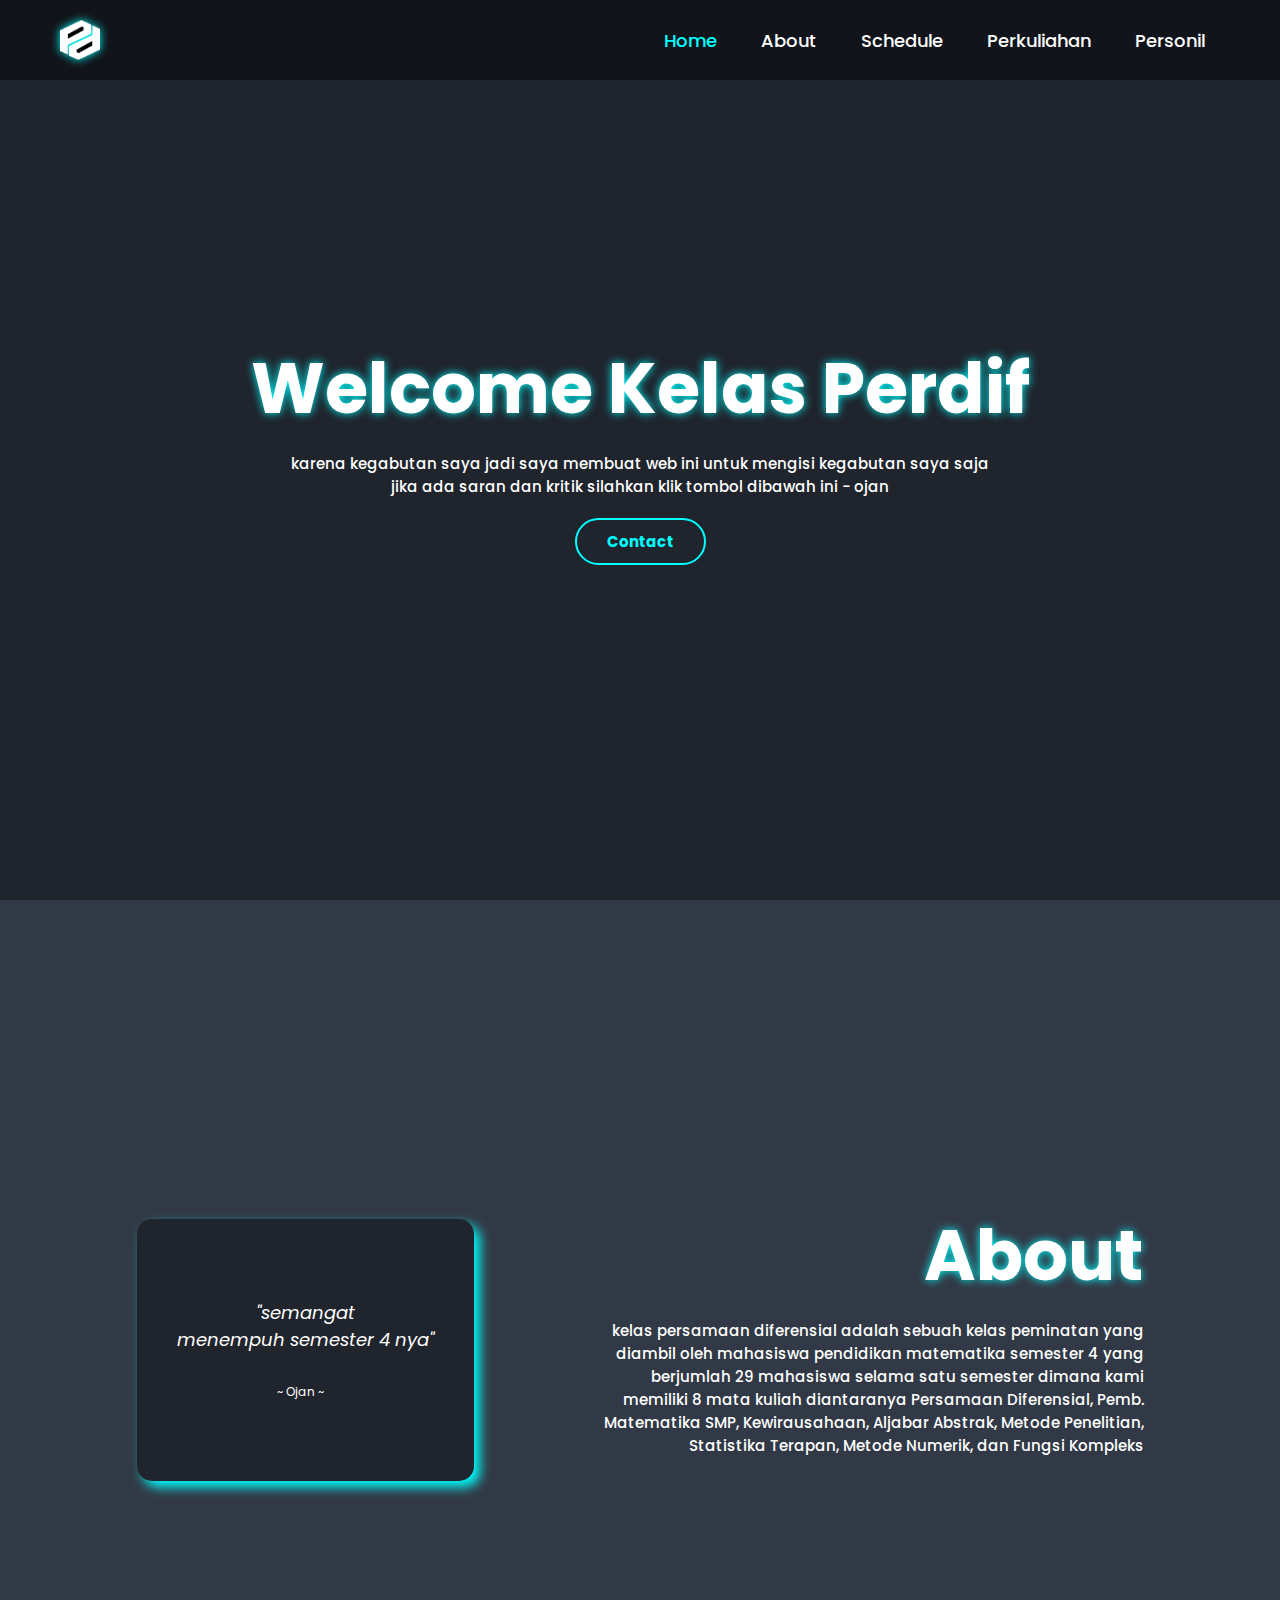
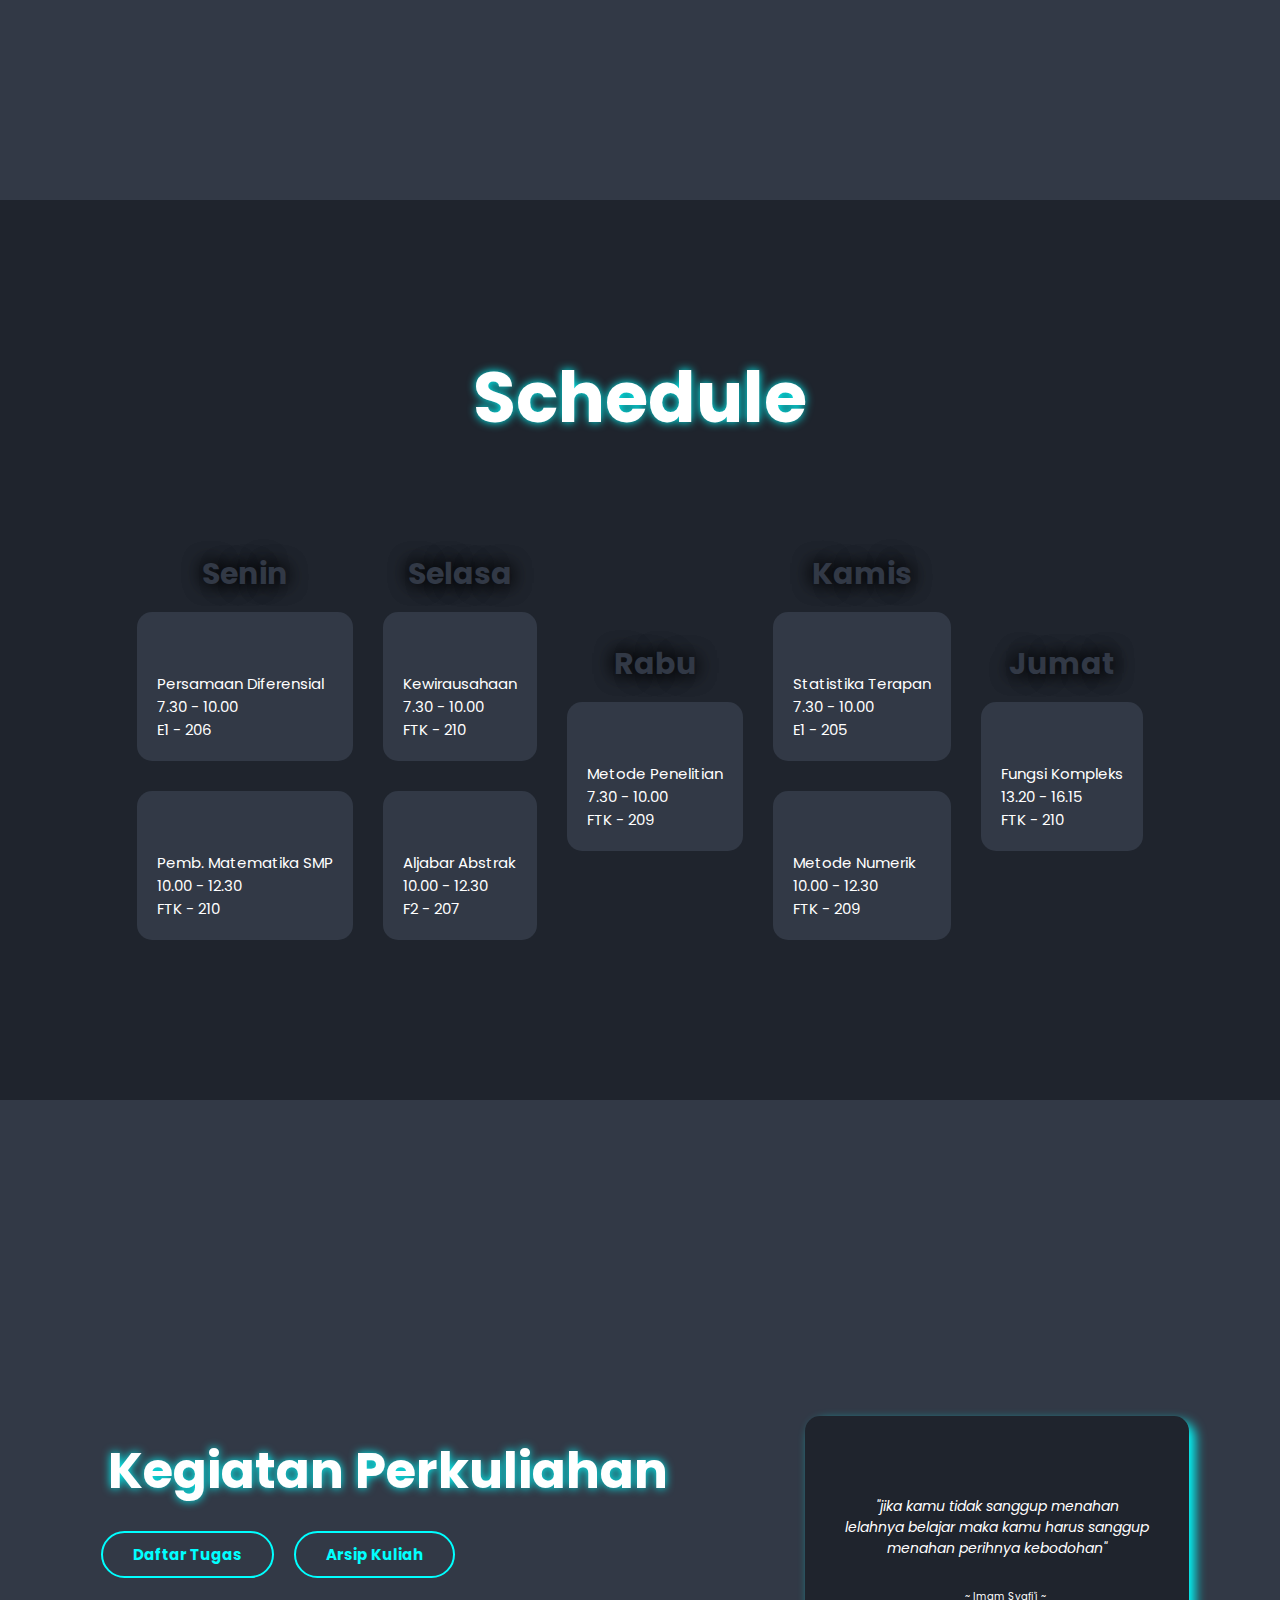
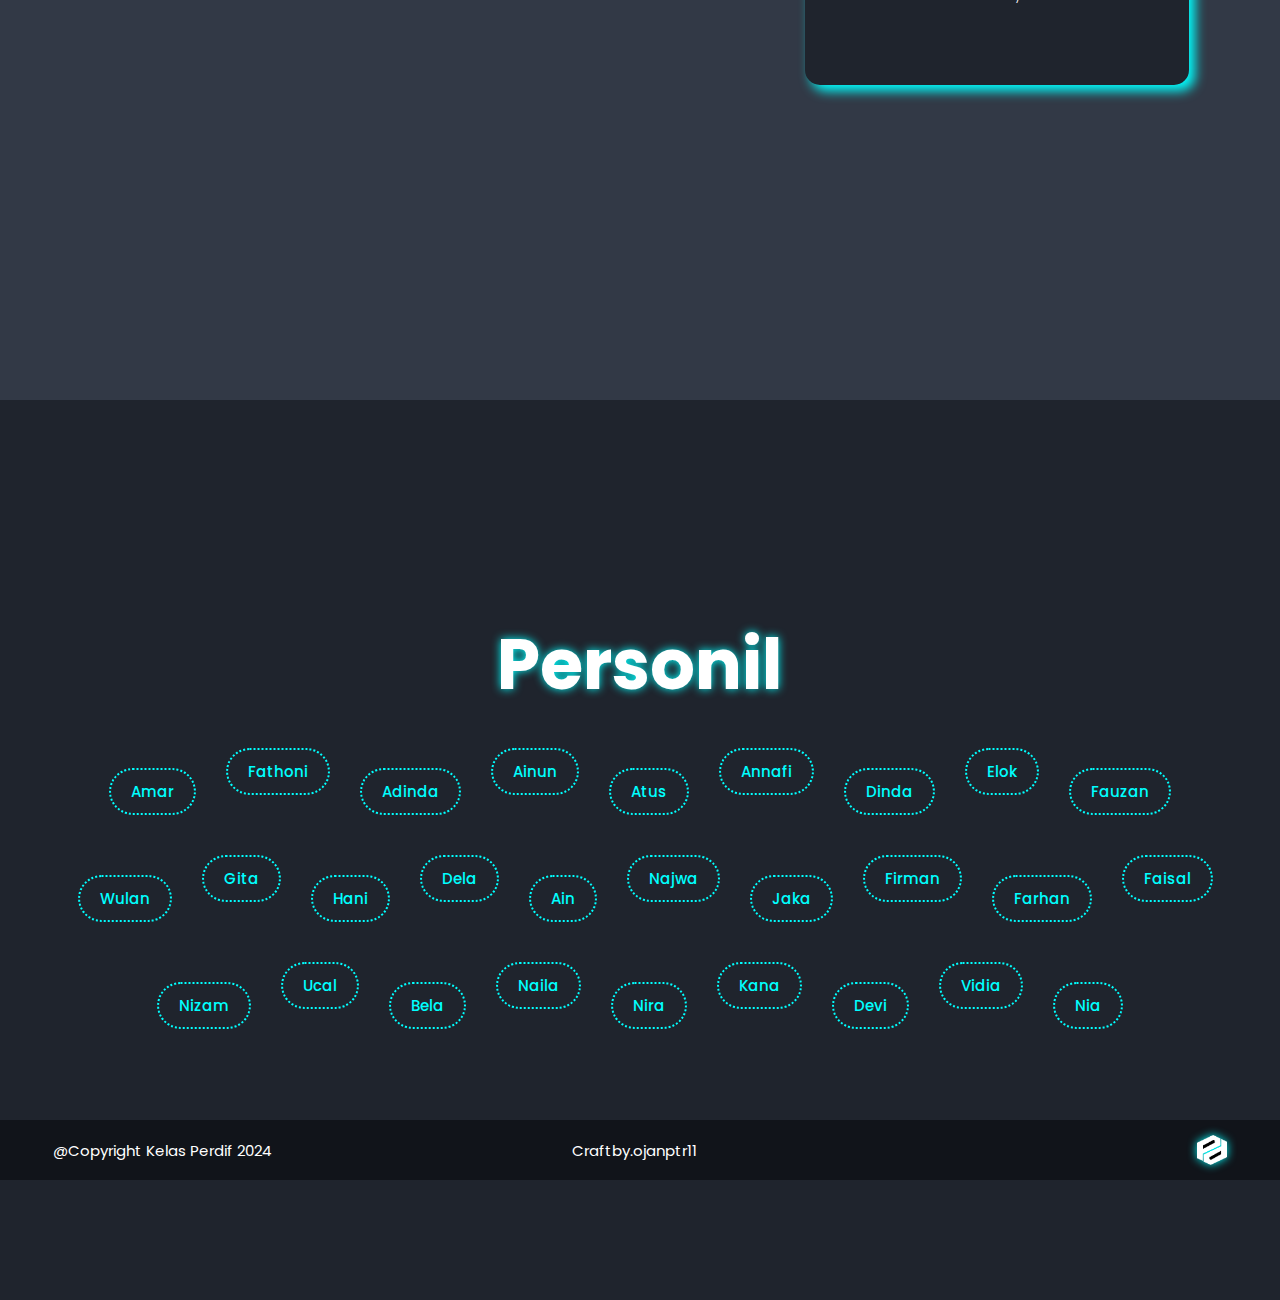
<file: index.html>
<!DOCTYPE html>
<html lang="en">
  <head>
    <meta charset="UTF-8" />
    <meta name="viewport" content="width=device-width, initial-scale=1.0" />
    <link rel="stylesheet" href="style.css" />
    <link rel="shortcut icon" href="assets/logo.png" />
    <title>Kelas Perdif</title>
  </head>
  <body>
    <header>
      <img src="/assets/logo.png" alt="" class="logo" />

      <nav>
        <a href="#home" class="active">Home</a>
        <a href="#about">About</a>
        <a href="#schedule">Schedule</a>
        <a href="#perkuliahan">Perkuliahan</a>
        <a href="#personil">Personil</a>
      </nav>
    </header>
    <!-- home  -->
    <section id="home">
      <div class="home">
        <h1 class="welcome">Welcome Kelas Perdif</h1>
        <p class="desk">
          karena kegabutan saya jadi saya membuat web ini untuk mengisi
          kegabutan saya saja <br />
          jika ada saran dan kritik silahkan klik tombol dibawah ini - ojan
        </p>
        <a href="https://wa.me/6281233585531?text=Ojan Revisi" class="btn"
          >Contact</a
        >
      </div>
    </section>

    <!-- about  -->
    <section id="about">
      <div class="quo-1">
        <h1 class="quotes-1">
          "semangat <br />
          menempuh semester 4 nya"
        </h1>
        <p class="tokoh-1">~ Ojan ~</p>
      </div>
      <div class="about">
        <h1 class="jdl-about">About</h1>
        <p class="desk-about">
          kelas persamaan diferensial adalah sebuah kelas peminatan yang diambil
          oleh mahasiswa pendidikan matematika semester 4 yang berjumlah 29
          mahasiswa selama satu semester dimana kami memiliki 8 mata kuliah
          diantaranya Persamaan Diferensial, Pemb. Matematika SMP,
          Kewirausahaan, Aljabar Abstrak, Metode Penelitian, Statistika Terapan,
          Metode Numerik, dan Fungsi Kompleks
        </p>
      </div>
    </section>

    <!-- schedule  -->
    <section id="schedule">
      <h1 class="jdl-schedule">Schedule</h1>
      <div class="jadwal">
        <!-- senin  -->
        <div class="senin">
          <h1 class="hari">Senin</h1>
          <div class="matkul">
            <p class="nama-matkul">Persamaan Diferensial</p>
            <p class="time-matkul">7.30 - 10.00</p>
            <p class="tempat-matkul">E1 - 206</p>
          </div>
          <div class="matkul">
            <p class="nama-matkul">Pemb. Matematika SMP</p>
            <p class="time-matkul">10.00 - 12.30</p>
            <p class="tempat-matkul">FTK - 210</p>
          </div>
        </div>
        <!-- selasa  -->
        <div class="selasa">
          <h1 class="hari">Selasa</h1>
          <div class="matkul">
            <p class="nama-matkul">Kewirausahaan</p>
            <p class="time-matkul">7.30 - 10.00</p>
            <p class="tempat-matkul">FTK - 210</p>
          </div>
          <div class="matkul">
            <p class="nama-matkul">Aljabar Abstrak</p>
            <p class="time-matkul">10.00 - 12.30</p>
            <p class="tempat-matkul">F2 - 207</p>
          </div>
        </div>
        <!-- rabu  -->
        <div class="rabu">
          <h1 class="hari">Rabu</h1>
          <div class="matkul">
            <p class="nama-matkul">Metode Penelitian</p>
            <p class="time-matkul">7.30 - 10.00</p>
            <p class="tempat-matkul">FTK - 209</p>
          </div>
        </div>
        <!-- kamis  -->
        <div class="kamis">
          <h1 class="hari">Kamis</h1>
          <div class="matkul">
            <p class="nama-matkul">Statistika Terapan</p>
            <p class="time-matkul">7.30 - 10.00</p>
            <p class="tempat-matkul">E1 - 205</p>
          </div>
          <div class="matkul">
            <p class="nama-matkul">Metode Numerik</p>
            <p class="time-matkul">10.00 - 12.30</p>
            <p class="tempat-matkul">FTK - 209</p>
          </div>
        </div>
        <!-- jumat  -->
        <div class="jumat">
          <h1 class="hari">Jumat</h1>
          <div class="matkul">
            <p class="nama-matkul">Fungsi Kompleks</p>
            <p class="time-matkul">13.20 - 16.15</p>
            <p class="tempat-matkul">FTK - 210</p>
          </div>
        </div>
      </div>
    </section>

    <!-- perkuliahan  -->
    <section id="perkuliahan">
      <div class="home-1">
        <h1 class="homework">Kegiatan Perkuliahan</h1>
        <div class="link">
          <a
            href="https://docs.google.com/spreadsheets/d/1wP2QfwMBub2lTwi2idNt-AeiFUO_OdVO81x9TVIXVPQ/edit?usp=drivesdk"
            class="btn"
            >Daftar Tugas</a
          >
          <a
            href="https://drive.google.com/drive/folders/1--iPeeUjTllFutdEXvWj9kCOJ-9sadlt"
            class="btn"
            >Arsip Kuliah</a
          >
        </div>
      </div>
      <div class="quo">
        <h1 class="quotes">
          "jika kamu tidak sanggup menahan <br />
          lelahnya belajar maka kamu harus sanggup <br />
          menahan perihnya kebodohan"
        </h1>
        <p class="tokoh">~ Imam Syafi'i ~</p>
      </div>
    </section>

    <!-- personil  -->
    <section id="personil">
      <div class="person">
        <h1 class="personil">Personil</h1>
        <div class="anggota">
          <div class="anggota1">
            <a class="mahasiswa">Amar</a>
            <a class="mahasiswa">Fathoni</a>
            <a class="mahasiswa">Adinda</a>
            <a class="mahasiswa">Ainun</a>
            <a class="mahasiswa">Atus</a>
            <a class="mahasiswa">Annafi</a>
            <a class="mahasiswa">Dinda</a>
            <a class="mahasiswa">Elok</a>
            <a class="mahasiswa">Fauzan</a>
          </div>
          <div class="anggota3">
            <a class="mahasiswa">Wulan</a>
            <a class="mahasiswa">Gita</a>
            <a class="mahasiswa">Hani</a>
            <a class="mahasiswa">Dela</a>
            <a class="mahasiswa">Ain</a>
            <a class="mahasiswa">Najwa</a>
            <a class="mahasiswa">Jaka</a>
            <a class="mahasiswa">Firman</a>
            <a class="mahasiswa">Farhan</a>
            <a class="mahasiswa">Faisal</a>
          </div>
          <div class="anggota5">
            <a class="mahasiswa">Nizam</a>
            <a class="mahasiswa">Ucal</a>
            <a class="mahasiswa">Bela</a>
            <a class="mahasiswa">Naila</a>
            <a class="mahasiswa">Nira</a>
            <a class="mahasiswa">Kana</a>
            <a class="mahasiswa">Devi</a>
            <a class="mahasiswa">Vidia</a>
            <a class="mahasiswa">Nia</a>
          </div>
        </div>
      </div>
      <div class="footer">
        <h1 class="kls-perdif">@Copyright Kelas Perdif 2024</h1>
        <h1 class="ojan">Craftby.ojanptr11</h1>
        <img src="/assets/logo.png" alt="">
      </div>
    </section>

    <script src="script.js"></script>
  </body>
</html>
</file>
<file: style.css>
@import url("https://fonts.googleapis.com/css2?family=Poppins:ital,wght@0,100;0,200;0,300;0,400;0,500;0,600;0,700;0,800;0,900;1,100;1,200;1,300;1,400;1,500;1,600;1,700;1,800;1,900&display=swap");

* {
  margin: 0;
  padding: 0;
  scroll-behavior: smooth;
  font-family: "poppins", sans-serif;
}

header {
  position: fixed;
  top: 0;
  left: 0;
  width: 100%;
  background: #11141a;
  display: flex;
  justify-content: space-between;
  align-items: center;
  z-index: 100;
}

.logo {
  padding: 20px;
  width: 40px;
  height: 40px;
  margin-left: 40px;
  filter: drop-shadow(0 0 5px cyan);
  cursor: pointer;
  transition: 0.2s ease-in-out;
}
.logo:hover {
  width: 45px;
  height: 45px;
}
nav {
  margin-right: 45px;
}
nav a {
  font-size: 18px;
  color: white;
  text-decoration: none;
  font-weight: 500;
  padding: 10px;
  margin-right: 20px;
  transition: 0.3s;
}
nav a:hover,
nav a.active {
  color: aqua;
}
section {
  min-height: 100vh;
  display: flex;
  justify-content: center;
  align-items: center;
  background: #1f242d;
  color: white;
  font-size: 100px;
  font-weight: 700;
}
section:nth-child(odd) {
  background: #323946;
}
.home {
  display: grid;
  place-items: center;
}
.welcome {
  font-size: 70px;
  text-shadow: 0 0 10px cyan;
}
.desk {
  margin-top: 10px;
  font-size: 15px;
  font-weight: 500;
  text-align: center;
}
.btn {
  margin-top: 20px;
  padding: 10px 30px;
  font-size: 15px;
  text-decoration: none;
  color: cyan;
  border: 2px solid cyan;
  border-radius: 30px;
  transition: 0.3s ease-in-out;
}
.btn:hover {
  background: cyan;
  border: 2px solid cyan;
  color: white;
}
.about {
  display: grid;
  place-items: center;
  margin-left: 30px;
  margin-bottom: 40px;
}
.jdl-about {
  font-size: 70px;
  text-shadow: 0 0 10px cyan;
  margin-left: 420px;
}
.desk-about {
  margin-top: 10px;
  font-size: 15px;
  font-weight: 500;
  text-align: right;
  max-width: 540px;
  margin-left: 100px;
}
.quo-1 {
  padding: 80px 40px;
  background: #1f242d;
  border-radius: 15px;
  box-shadow: 6px 6px 12px cyan;
  cursor: pointer;
  transition: 0.3s ease-in-out;
}
.quo-1:hover {
  padding: 100px 50px;
  background: #1f242d;
  border-radius: 15px;
  box-shadow: 10px 10px 15px cyan;
  font-weight: bold;
}
.quotes-1 {
  font-size: 18px;
  text-align: center;
  font-style: italic;
  font-weight: 400;
}
.tokoh-1 {
  font-weight: 400;
  font-size: 12px;
  margin-top: 30px;
  margin-left: 100px;
}
#schedule {
  display: grid;
}
.jadwal {
  display: flex;
  justify-content: center;
  align-items: center;
}
.jdl-schedule {
  font-size: 70px;
  text-shadow: 0 0 10px cyan;
  text-align: center;
  margin-top: 120px;
}
.senin,
.selasa,
.rabu,
.kamis,
.jumat {
  display: grid;
  align-items: center;
  margin-top: 50px;
  margin-bottom: 120px;
}
.hari {
  font-size: 30px;
  text-align: center;
  cursor: pointer;
  color: #323946;
  text-shadow: 0 0 20px black, 0 0 20px black;
  transition: 0.3s ease-in-out;
}
.hari:hover {
  color: white;
}
.matkul {
  margin: 15px;
  font-size: 15px;
  font-weight: 400;
  padding: 60px 20px 20px 20px;
  background: #323946;
  border-radius: 15px;
  transition: 0.3s ease-in-out;
  cursor: pointer;
}
.matkul:hover {
  padding: 70px 30px 30px 30px;
  box-shadow: 4px 4px 8px cyan;
}
.home-1 {
  display: grid;
  place-items: center;
}
.homework {
  font-size: 50px;
  text-shadow: 0 0 10px cyan;
  margin-right: 120px;
}
.link {
  display: flex;
  margin-top: 12px;
  margin-right: 340px;
  margin-bottom: 80px;
}
.link a {
  margin: 10px;
}
.quo {
  padding: 80px 40px;
  background: #1f242d;
  border-radius: 15px;
  box-shadow: 6px 6px 12px cyan;
  cursor: pointer;
  transition: 0.3s ease-in-out;
}
.quo:hover {
  padding: 100px 50px;
  background: #1f242d;
  border-radius: 15px;
  box-shadow: 10px 10px 15px cyan;
  font-weight: bold;
}
.quotes {
  font-size: 14px;
  text-align: center;
  font-style: italic;
  font-weight: 400;
}
.tokoh {
  font-weight: 400;
  font-size: 10px;
  margin-top: 30px;
  margin-left: 120px;
}
#personil {
  display: grid;
}
.person {
  display: grid;
  place-content: center;
  margin-bottom: 50px;
}
.personil {
  font-size: 70px;
  text-shadow: 0 0 10px cyan;
  text-align: center;
}
.anggota {
  display: grid;
  place-content: center;
}
.anggota1,
.anggota3,
.anggota5 {
  display: flex;
  justify-content: center;
  align-items: center;
}
.mahasiswa {
  font-size: 15px;
  font-weight: 500;
  padding: 10px 20px;
  text-decoration: none;
  border-radius: 30px;
  color: cyan;
  border: 2px dotted cyan;
  margin: 10px;
  transition: 0.3s ease-in-out;
  cursor: pointer;
}
.mahasiswa:nth-child(odd) {
  margin-top: 50px;
  margin-left: 20px;
  margin-right: 20px;
}
.mahasiswa:hover {
  background-color: cyan;
  color: white;
  padding: 15px 25px;
}
.footer {
  position: absolute;
  width: 100%;
  margin-top: 600px;
  height: 60px;
  background: #11141a;
  backdrop-filter: blur(20px);
  display: flex;
  justify-content: center;
  align-items: center;
}
.kls-perdif {
  font-size: 15px;
  font-weight: 400;
  margin-right: 300px;
}
.ojan {
  font-size: 15px;
  font-weight: 400;
  margin-right: 200px;
}
.footer img {
  width: 30px;
  height: 30px;
  filter: drop-shadow(0 0 5px cyan);
  cursor: pointer;
  transition: 0.2s ease-in-out;
  margin-left: 300px;
}

/* responsive */
/* CSS yang sudah ada */

/* Tambahkan media queries untuk ukuran viewport yang berbeda */
@media only screen and (max-width: 768px) {
}

@media only screen and (max-width: 480px) {
}
</file>
